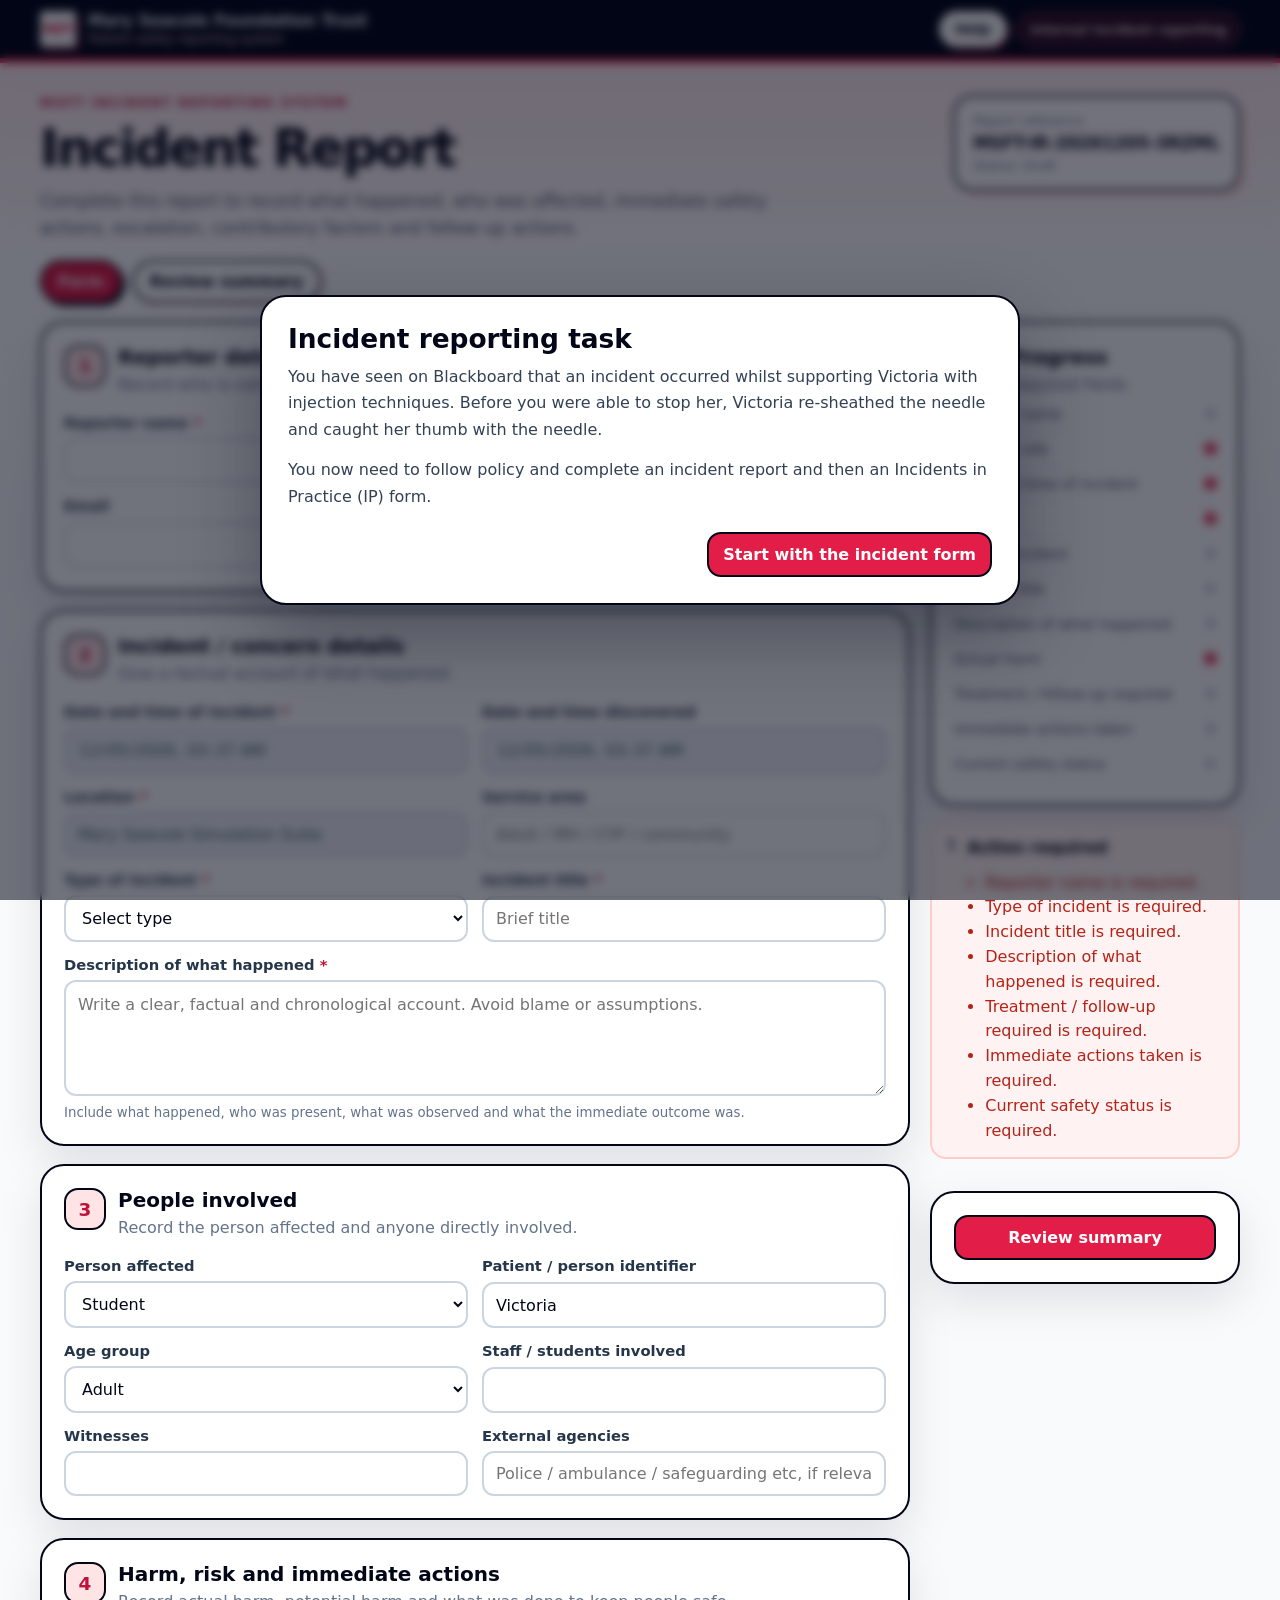
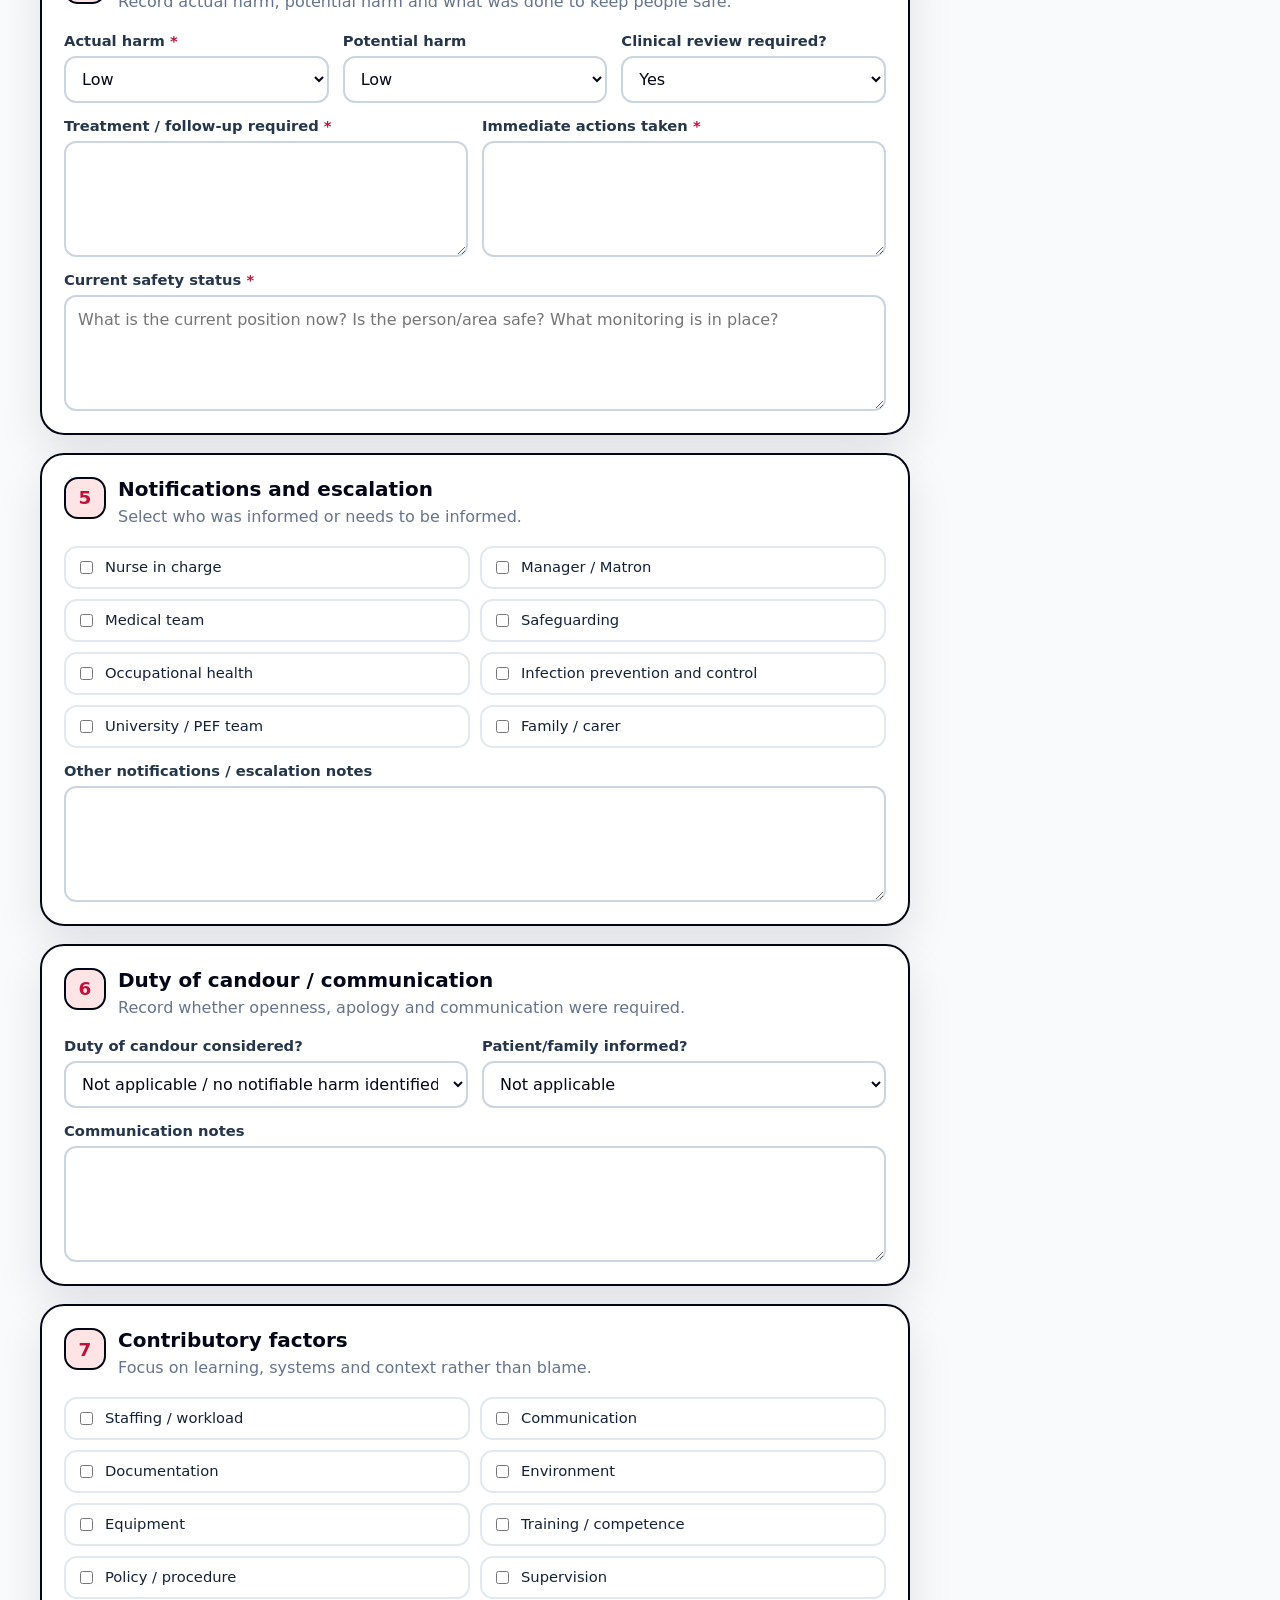
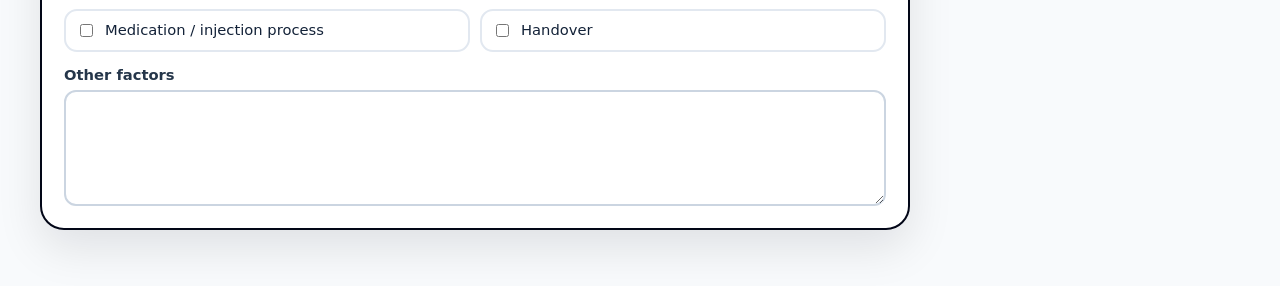
<file: index.html>
<!doctype html>
<html lang="en-GB">
<head>
  <meta charset="utf-8" />
  <meta name="viewport" content="width=device-width, initial-scale=1" />
  <title>MSFT Incident Reporting System</title>
  <style>
    :root {
      --rose: #e11d48;
      --rose-dark: #be123c;
      --rose-soft: #ffe4e6;
      --rose-faint: #fff1f2;
      --slate: #020617;
      --text: #132238;
      --muted: #64748b;
      --line: #d9e2ef;
      --card: #ffffff;
      --bg: #f8fafc;
      --danger: #b42318;
      --danger-soft: #fef3f2;
      --ok: #027a48;
      --ok-soft: #ecfdf3;
      --warning: #b54708;
      --warning-soft: #fffaeb;
      --shadow: 0 18px 45px rgba(2, 6, 23, 0.10);
    }

    * { box-sizing: border-box; }
    html { scroll-behavior: smooth; }
    body {
      margin: 0;
      min-height: 100vh;
      font-family: Inter, ui-sans-serif, system-ui, -apple-system, BlinkMacSystemFont, "Segoe UI", sans-serif;
      background: linear-gradient(180deg, var(--rose-soft) 0, #ffffff 260px, var(--bg) 520px);
      color: var(--text);
    }
    button, input, select, textarea { font: inherit; }

    .top-ribbon {
      background: var(--slate);
      color: #fff;
      border-bottom: 5px solid var(--rose);
    }
    .top-ribbon-inner {
      width: min(1200px, calc(100% - 32px));
      margin: 0 auto;
      min-height: 58px;
      display: flex;
      align-items: center;
      justify-content: space-between;
      gap: 18px;
    }
    .brand-lockup {
      display: flex;
      align-items: center;
      gap: 12px;
      min-width: 0;
    }
    .msft-logo {
      height: 36px;
      width: 36px;
      border: 2px solid #fff;
      display: grid;
      place-items: center;
      font-size: 10px;
      font-weight: 950;
      letter-spacing: -0.03em;
      color: var(--rose);
      background: #fff;
      border-radius: 4px;
      flex: 0 0 auto;
      box-shadow: 4px 4px 0 rgba(225,29,72,.35);
    }
    .brand-title {
      display: flex;
      flex-direction: column;
      line-height: 1.05;
      min-width: 0;
    }
    .brand-title strong { font-size: 1rem; white-space: nowrap; overflow: hidden; text-overflow: ellipsis; }
    .brand-title span { font-size: .78rem; color: #fecdd3; margin-top: 3px; }
    .ribbon-actions { display: flex; align-items: center; gap: 10px; }
    .ribbon-pill {
      border: 1px solid #fb7185;
      background: rgba(225,29,72,.16);
      color: #ffe4e6;
      border-radius: 999px;
      padding: 8px 12px;
      font-size: .82rem;
      font-weight: 800;
      white-space: nowrap;
    }
    .help-button {
      border: 2px solid #fff;
      background: #fff;
      color: var(--slate);
      border-radius: 999px;
      padding: 8px 14px;
      font-size: .86rem;
      font-weight: 900;
      cursor: pointer;
      box-shadow: 3px 3px 0 rgba(225,29,72,.45);
    }
    .help-button:hover { background: var(--rose-soft); }

    main {
      width: min(1200px, calc(100% - 32px));
      margin: 0 auto;
      padding: 32px 0 56px;
    }

    .hero {
      display: flex;
      justify-content: space-between;
      gap: 24px;
      align-items: flex-start;
      margin-bottom: 18px;
    }
    .eyebrow {
      text-transform: uppercase;
      letter-spacing: 0.14em;
      font-weight: 900;
      color: var(--rose-dark);
      margin: 0 0 8px;
      font-size: 0.78rem;
    }
    h1 {
      margin: 0;
      font-size: clamp(2rem, 4vw, 3.35rem);
      letter-spacing: -0.045em;
      color: var(--slate);
    }
    .hero-copy { margin: 10px 0 0; color: #475569; font-size: 1.08rem; max-width: 760px; line-height: 1.55; }
    .reference-box {
      background: rgba(255,255,255,0.86);
      border: 2px solid var(--slate);
      border-radius: 20px;
      padding: 16px 18px;
      min-width: 250px;
      box-shadow: 8px 8px 0 var(--rose-soft);
    }
    .reference-box span, .reference-box small { display: block; color: var(--muted); font-size: 0.82rem; }
    .reference-box strong { display: block; margin: 5px 0; font-size: 1.05rem; color: var(--slate); }

    .notice, .success {
      display: flex;
      gap: 12px;
      align-items: flex-start;
      background: var(--rose-faint);
      border: 2px solid #fda4af;
      color: var(--rose-dark);
      padding: 14px 16px;
      border-radius: 16px;
      margin-bottom: 18px;
    }
    .notice p, .success p { margin: 0; line-height: 1.55; }
    .notice strong { color: var(--slate); }
    .notice.error { background: var(--danger-soft); border-color: #fecdca; color: var(--danger); }
    .success { background: var(--ok-soft); border-color: #abefc6; color: var(--ok); }
    .success strong, .success span { display: block; }
    .success span { color: #25694d; margin-top: 2px; }

    .tabs { display: flex; gap: 10px; margin-bottom: 18px; flex-wrap: wrap; }
    .tabs button {
      border: 2px solid var(--slate);
      background: rgba(255,255,255,0.82);
      color: var(--slate);
      font-weight: 800;
      border-radius: 999px;
      padding: 10px 16px;
      cursor: pointer;
      box-shadow: 3px 3px 0 var(--rose-soft);
    }
    .tabs button.active { background: var(--rose); border-color: var(--slate); color: white; box-shadow: 3px 3px 0 var(--slate); }
    .tabs button:disabled { opacity: .48; cursor: not-allowed; }

    .layout { display: grid; grid-template-columns: minmax(0, 1fr) 310px; gap: 20px; align-items: start; }
    .form-stack { display: grid; gap: 18px; }
    .card {
      background: var(--card);
      border: 2px solid var(--slate);
      border-radius: 24px;
      padding: 22px;
      box-shadow: var(--shadow);
    }
    .card.rose-card { background: linear-gradient(180deg, #fff, var(--rose-faint)); }
    .section-heading {
      display: flex;
      gap: 12px;
      align-items: flex-start;
      margin-bottom: 18px;
    }
    .section-icon {
      width: 42px;
      height: 42px;
      border-radius: 14px;
      background: var(--rose-soft);
      color: var(--rose-dark);
      display: grid;
      place-items: center;
      font-size: 1.15rem;
      border: 2px solid var(--slate);
      flex: 0 0 auto;
      font-weight: 900;
    }
    h2 { margin: 0; font-size: 1.25rem; color: var(--slate); }
    .section-heading p { margin: 4px 0 0; color: var(--muted); line-height: 1.45; }

    .grid { display: grid; gap: 14px; }
    .grid.two { grid-template-columns: repeat(2, minmax(0,1fr)); }
    .grid.three { grid-template-columns: repeat(3, minmax(0,1fr)); }
    .field { display: grid; gap: 7px; }
    .label-row { display: flex; justify-content: space-between; gap: 8px; font-size: .92rem; font-weight: 850; color: #25364a; }
    .label-row em { color: var(--rose-dark); font-style: normal; }
    .field small { color: var(--muted); line-height: 1.45; }
    input, select, textarea {
      width: 100%;
      border: 2px solid #cbd5e1;
      background: #fff;
      border-radius: 12px;
      padding: 11px 12px;
      outline: none;
      color: var(--slate);
    }
    textarea { min-height: 116px; resize: vertical; line-height: 1.5; }
    input:focus, select:focus, textarea:focus { border-color: var(--rose); box-shadow: 0 0 0 4px var(--rose-soft); }
    input[readonly], input[disabled], .locked-field {
      background: #eef2f7 !important;
      color: #475569;
      cursor: not-allowed;
      border-color: #cbd5e1;
    }
    .checks { display: grid; grid-template-columns: repeat(2, minmax(0,1fr)); gap: 10px; }
    .check {
      display: flex;
      gap: 9px;
      align-items: flex-start;
      border: 2px solid #e2e8f0;
      border-radius: 13px;
      padding: 10px;
      background: #fff;
      cursor: pointer;
      font-size: .92rem;
    }
    .check input { width: auto; margin-top: 3px; accent-color: var(--rose); }

    .side { position: sticky; top: 18px; display: grid; gap: 14px; }
    .progress-list { display: grid; gap: 9px; margin-top: 8px; }
    .progress-item {
      display: flex; align-items: center; justify-content: space-between; gap: 8px;
      color: #475569; font-size: .9rem; padding-bottom: 9px; border-bottom: 1px solid #e2e8f0;
    }
    .progress-item strong { color: var(--slate); }
    .dot { width: 11px; height: 11px; border-radius: 50%; background: #cbd5e1; flex: 0 0 auto; }
    .dot.done { background: var(--rose); box-shadow: 0 0 0 4px var(--rose-soft); }
    .button-stack { display: grid; gap: 9px; }
    .btn {
      border: 2px solid var(--slate);
      background: #fff;
      border-radius: 14px;
      padding: 11px 14px;
      font-weight: 850;
      cursor: pointer;
      color: var(--slate);
      transition: transform .12s ease, box-shadow .12s ease, background .12s ease;
      text-decoration: none;
      text-align: center;
    }
    .btn:hover { transform: translateY(-1px); background: var(--rose-faint); box-shadow: 4px 4px 0 var(--rose-soft); }
    .btn.primary { background: var(--rose); color: #fff; }
    .btn.primary:hover { background: var(--rose-dark); box-shadow: 4px 4px 0 var(--slate); }
    .btn.dark { background: var(--slate); color: #fff; }
    .btn:disabled { opacity: .55; cursor: not-allowed; transform: none; box-shadow: none; }

    .missing-list { margin: 10px 0 0; padding-left: 18px; color: var(--danger); line-height: 1.55; }
    .mini-text { color: var(--muted); line-height: 1.55; font-size: .92rem; }

    .summary { display: grid; gap: 12px; }
    .summary-row { display: grid; grid-template-columns: 230px 1fr; gap: 12px; padding: 12px 0; border-bottom: 1px solid #e2e8f0; }
    .summary-row dt { font-weight: 850; color: var(--slate); }
    .summary-row dd { margin: 0; color: #334155; line-height: 1.5; white-space: pre-wrap; }
    .review-actions { display: flex; justify-content: flex-end; gap: 12px; flex-wrap: wrap; margin-top: 22px; }

    .footer-note {
      margin-top: 22px;
      color: #64748b;
      font-size: .82rem;
      text-align: center;
    }
    .hidden { display: none !important; }

    .modal-backdrop {
      position: fixed;
      inset: 0;
      z-index: 100;
      display: flex;
      align-items: center;
      justify-content: center;
      padding: 18px;
      background: rgba(2, 6, 23, .56);
      backdrop-filter: blur(5px);
    }
    .modal {
      width: min(760px, 100%);
      border: 2px solid var(--slate);
      border-radius: 26px;
      background: #fff;
      box-shadow: 0 30px 80px rgba(2, 6, 23, .32);
      padding: 26px;
    }
    .modal h2 { font-size: 1.65rem; margin-bottom: 10px; }
    .modal p { margin: 0 0 14px; line-height: 1.65; color: #334155; }
    .modal-actions { display: flex; justify-content: flex-end; gap: 10px; margin-top: 22px; flex-wrap: wrap; }
    .modal-small { width: min(650px, 100%); }

    @media (max-width: 940px) {
      .hero { flex-direction: column; }
      .reference-box { width: 100%; }
      .layout { grid-template-columns: 1fr; }
      .side { position: static; }
      .grid.two, .grid.three, .checks { grid-template-columns: 1fr; }
      .summary-row { grid-template-columns: 1fr; gap: 3px; }
      .top-ribbon-inner { align-items: flex-start; flex-direction: column; padding: 12px 0; }
      .ribbon-actions { width: 100%; justify-content: space-between; }
      .ribbon-pill { white-space: normal; }
    }

    @media print {
      body { background: #fff; }
      .top-ribbon, .tabs, .side, .notice, .footer-note, .modal-backdrop { display: none !important; }
      main { width: 100%; padding: 0; }
      .card { box-shadow: none; break-inside: avoid; }
      .layout { display: block; }
    }
  </style>
</head>
<body>
  <div class="top-ribbon">
    <div class="top-ribbon-inner">
      <div class="brand-lockup">
        <div class="msft-logo">MSFT</div>
        <div class="brand-title">
          <strong>Mary Seacole Foundation Trust</strong>
          <span>Patient safety reporting system</span>
        </div>
      </div>
      <div class="ribbon-actions">
        <button id="helpButton" class="help-button" type="button">Help</button>
        <div class="ribbon-pill">Internal incident reporting</div>
      </div>
    </div>
  </div>

  <main>
    <header class="hero">
      <div>
        <p class="eyebrow">MSFT incident reporting system</p>
        <h1>Incident Report</h1>
        <p class="hero-copy">Complete this report to record what happened, who was affected, immediate safety actions, escalation, contributory factors and follow-up actions.</p>
      </div>
      <aside class="reference-box">
        <span>Report reference</span>
        <strong id="referenceNumber">MSFT-IR-000000</strong>
        <small id="statusLabel">Status: Draft</small>
      </aside>
    </header>

    <nav class="tabs" aria-label="Form view tabs">
      <button id="formTab" class="active" type="button">Form</button>
      <button id="reviewTab" type="button">Review summary</button>
    </nav>

    <div id="submittedBanner" class="success hidden">
      <strong>✓</strong>
      <p><strong>Incident report submitted.</strong><span>The report has been recorded for review.</span></p>
    </div>

    <div id="formView" class="layout">
      <div class="form-stack">
        <section class="card">
          <div class="section-heading">
            <div class="section-icon">1</div>
            <div>
              <h2>Reporter details</h2>
              <p>Record who is completing the report.</p>
            </div>
          </div>
          <div class="grid two">
            <label class="field"><span class="label-row"><span>Reporter name <em>*</em></span></span><input id="reporterName" required /></label>
            <label class="field"><span class="label-row"><span>Reporter role <em>*</em></span></span><input id="reporterRole" class="locked-field" readonly required /></label>
            <label class="field"><span class="label-row"><span>Email</span></span><input id="reporterEmail" type="email" /></label>
            <label class="field"><span class="label-row"><span>Reported on</span></span><input id="reportedOn" type="datetime-local" /></label>
          </div>
        </section>

        <section class="card">
          <div class="section-heading">
            <div class="section-icon">2</div>
            <div>
              <h2>Incident / concern details</h2>
              <p>Give a factual account of what happened.</p>
            </div>
          </div>
          <div class="grid two">
            <label class="field"><span class="label-row"><span>Date and time of incident <em>*</em></span></span><input id="incidentDateTime" class="locked-field" type="datetime-local" readonly required /></label>
            <label class="field"><span class="label-row"><span>Date and time discovered</span></span><input id="discoveredDateTime" class="locked-field" type="datetime-local" readonly /></label>
            <label class="field"><span class="label-row"><span>Location <em>*</em></span></span><input id="location" class="locked-field" readonly required /></label>
            <label class="field"><span class="label-row"><span>Service area</span></span><input id="serviceArea" placeholder="Adult / MH / CYP / community" /></label>
            <label class="field"><span class="label-row"><span>Type of incident <em>*</em></span></span><select id="incidentType" required></select></label>
            <label class="field"><span class="label-row"><span>Incident title <em>*</em></span></span><input id="incidentTitle" placeholder="Brief title" required /></label>
          </div>
          <div style="margin-top:14px;">
            <label class="field"><span class="label-row"><span>Description of what happened <em>*</em></span></span><textarea id="description" placeholder="Write a clear, factual and chronological account. Avoid blame or assumptions." required></textarea><small>Include what happened, who was present, what was observed and what the immediate outcome was.</small></label>
          </div>
        </section>

        <section class="card">
          <div class="section-heading">
            <div class="section-icon">3</div>
            <div>
              <h2>People involved</h2>
              <p>Record the person affected and anyone directly involved.</p>
            </div>
          </div>
          <div class="grid two">
            <label class="field"><span class="label-row"><span>Person affected</span></span><select id="personAffectedType"><option>Patient</option><option>Staff member</option><option>Student</option><option>Visitor</option><option>No person directly affected</option></select></label>
            <label class="field"><span class="label-row"><span>Patient / person identifier</span></span><input id="patientInitials" placeholder="e.g. VH, Patient A" /></label>
            <label class="field"><span class="label-row"><span>Age group</span></span><select id="ageGroup"><option value="">Select if relevant</option><option>Child</option><option>Young person</option><option>Adult</option><option>Older adult</option><option>Not applicable</option></select></label>
            <label class="field"><span class="label-row"><span>Staff / students involved</span></span><input id="staffInvolved" /></label>
            <label class="field"><span class="label-row"><span>Witnesses</span></span><input id="witnesses" /></label>
            <label class="field"><span class="label-row"><span>External agencies</span></span><input id="externalAgencies" placeholder="Police / ambulance / safeguarding etc, if relevant" /></label>
          </div>
        </section>

        <section class="card">
          <div class="section-heading">
            <div class="section-icon">4</div>
            <div>
              <h2>Harm, risk and immediate actions</h2>
              <p>Record actual harm, potential harm and what was done to keep people safe.</p>
            </div>
          </div>
          <div class="grid three">
            <label class="field"><span class="label-row"><span>Actual harm <em>*</em></span></span><select id="actualHarm"></select></label>
            <label class="field"><span class="label-row"><span>Potential harm</span></span><select id="potentialHarm"></select></label>
            <label class="field"><span class="label-row"><span>Clinical review required?</span></span><select id="clinicalReviewRequired"><option>No</option><option>Yes</option><option>Not known</option><option>Not applicable</option></select></label>
          </div>
          <div class="grid two" style="margin-top:14px;">
            <label class="field"><span class="label-row"><span>Treatment / follow-up required <em>*</em></span></span><textarea id="treatmentRequired" required></textarea></label>
            <label class="field"><span class="label-row"><span>Immediate actions taken <em>*</em></span></span><textarea id="immediateActions" required></textarea></label>
          </div>
          <div style="margin-top:14px;">
            <label class="field"><span class="label-row"><span>Current safety status <em>*</em></span></span><textarea id="currentSafetyStatus" placeholder="What is the current position now? Is the person/area safe? What monitoring is in place?" required></textarea></label>
          </div>
        </section>

        <section class="card">
          <div class="section-heading">
            <div class="section-icon">5</div>
            <div>
              <h2>Notifications and escalation</h2>
              <p>Select who was informed or needs to be informed.</p>
            </div>
          </div>
          <div class="checks" id="notificationChecks"></div>
          <div style="margin-top:14px;">
            <label class="field"><span class="label-row"><span>Other notifications / escalation notes</span></span><textarea id="otherNotifications"></textarea></label>
          </div>
        </section>

        <section class="card">
          <div class="section-heading">
            <div class="section-icon">6</div>
            <div>
              <h2>Duty of candour / communication</h2>
              <p>Record whether openness, apology and communication were required.</p>
            </div>
          </div>
          <div class="grid two">
            <label class="field"><span class="label-row"><span>Duty of candour considered?</span></span><select id="dutyOfCandourConsidered"><option>Not applicable / no notifiable harm identified</option><option>Yes - likely triggered</option><option>Yes - considered but not triggered</option><option>Needs senior review</option></select></label>
            <label class="field"><span class="label-row"><span>Patient/family informed?</span></span><select id="patientFamilyInformed"><option>Not applicable</option><option>Yes</option><option>No</option><option>Pending senior review</option></select></label>
          </div>
          <div style="margin-top:14px;">
            <label class="field"><span class="label-row"><span>Communication notes</span></span><textarea id="communicationNotes"></textarea></label>
          </div>
        </section>

        <section class="card">
          <div class="section-heading">
            <div class="section-icon">7</div>
            <div>
              <h2>Contributory factors</h2>
              <p>Focus on learning, systems and context rather than blame.</p>
            </div>
          </div>
          <div class="checks" id="factorChecks"></div>
          <div style="margin-top:14px;">
            <label class="field"><span class="label-row"><span>Other factors</span></span><textarea id="otherFactors"></textarea></label>
          </div>
        </section>
      </div>

      <aside class="side">
        <section class="card">
          <div class="section-heading" style="margin-bottom:10px;">
            <div class="section-icon">✓</div>
            <div><h2>Progress</h2><p>Required fields</p></div>
          </div>
          <div id="progressList" class="progress-list"></div>
        </section>
        <section id="missingBox" class="notice error hidden">
          <strong>!</strong>
          <div><p><strong>Action required</strong></p><ul id="missingList" class="missing-list"></ul></div>
        </section>
        <section class="card">
          <div class="button-stack">
            <button id="reviewButton" class="btn primary" type="button">Review summary</button>
          </div>
        </section>
      </aside>
    </div>

    <div id="reviewView" class="hidden">
      <section class="card">
        <div class="section-heading">
          <div class="section-icon">R</div>
          <div>
            <h2>Review summary</h2>
            <p>Check the report before submitting.</p>
          </div>
        </div>
        <dl id="summaryList" class="summary"></dl>
        <div class="review-actions">
          <button id="backToForm" class="btn" type="button">Back to form</button>
          <button id="submitButton" class="btn dark" type="button">Submit report</button>
        </div>
      </section>
    </div>

  <div id="introModal" class="modal-backdrop">
    <section class="modal" role="dialog" aria-modal="true" aria-labelledby="introTitle">
      <h2 id="introTitle">Incident reporting task</h2>
      <p>You have seen on Blackboard that an incident occurred whilst supporting Victoria with injection techniques. Before you were able to stop her, Victoria re-sheathed the needle and caught her thumb with the needle.</p>
      <p>You now need to follow policy and complete an incident report and then an Incidents in Practice (IP) form.</p>
      <div class="modal-actions">
        <button id="startButton" class="btn primary" type="button">Start with the incident form</button>
      </div>
    </section>
  </div>

  <div id="helpModal" class="modal-backdrop hidden">
    <section class="modal modal-small" role="dialog" aria-modal="true" aria-labelledby="helpTitle">
      <h2 id="helpTitle">What to do</h2>
      <p>Complete the incident form using a clear, factual account of what happened. The role, incident time, discovered time and location have already been set for this activity.</p>
      <p>When the form is complete, click <strong>Review summary</strong>. Check the summary carefully, then click <strong>Submit report</strong>.</p>
      <p>After submitting the incident report, use the button shown to continue to the Incidents in Practice (IP) form.</p>
      <div class="modal-actions">
        <button id="closeHelp" class="btn primary" type="button">Close help</button>
      </div>
    </section>
  </div>

  <div id="validationModal" class="modal-backdrop hidden">
    <section class="modal modal-small" role="dialog" aria-modal="true" aria-labelledby="validationTitle">
      <h2 id="validationTitle">More detail required</h2>
      <p>Incident reports need enough clear, factual detail for the reviewer to understand what happened, what action was taken, and whether the area is now safe.</p>
      <ul id="validationList" class="missing-list"></ul>
      <div class="modal-actions">
        <button id="closeValidation" class="btn primary" type="button">Return to form</button>
      </div>
    </section>
  </div>

  <div id="submittedModal" class="modal-backdrop hidden">
    <section class="modal modal-small" role="dialog" aria-modal="true" aria-labelledby="submittedTitle">
      <h2 id="submittedTitle">Report submitted</h2>
      <p>Your incident report has been submitted.</p>
      <p>As this incident included a student, you now also need to complete an Incidents in Practice (IP) form for the PEF team.</p>
      <p>Click the button below to go to this.</p>
      <div class="modal-actions">
        <a id="goToIpForm" class="btn primary" href="./ip-form.html">Go to IP form</a>
      </div>
    </section>
  </div>

  <script>
    const STORAGE_KEY = 'msft-incident-report-victoria-final-v1';
    const openedAt = new Date();
    const incidentAt = new Date(openedAt.getTime() - 35 * 60000);
    const incidentTypes = ['Medication','Sharps / needlestick injury','Fall','Violence / aggression','Safeguarding concern','Self-harm / ligature / suicide risk','Absconding / missing patient','Documentation / records','Pressure damage / skin integrity','Infection prevention and control','Staffing / capacity','Equipment / estates','Information governance','Professional conduct / student concern','Other'];
    const harmLevels = ['No harm','Low','Moderate','Severe','Death'];
    const potentialHarmLevels = ['None','Low','Moderate','Severe','Death'];
    const notifications = [
      ['informedNurseInCharge','Nurse in charge'], ['informedManager','Manager / Matron'], ['informedDoctor','Medical team'], ['informedSafeguarding','Safeguarding'], ['informedOccupationalHealth','Occupational health'], ['informedInfectionPrevention','Infection prevention and control'], ['informedUniversityPEF','University / PEF team'], ['informedFamilyCarer','Family / carer']
    ];
    const factors = [
      ['factorsStaffing','Staffing / workload'], ['factorsCommunication','Communication'], ['factorsDocumentation','Documentation'], ['factorsEnvironment','Environment'], ['factorsEquipment','Equipment'], ['factorsTraining','Training / competence'], ['factorsPolicy','Policy / procedure'], ['factorsSupervision','Supervision'], ['factorsMedication','Medication / injection process'], ['factorsHandover','Handover']
    ];

    function pad(n){ return String(n).padStart(2, '0'); }
    function localDateTimeValue(d){
      return d.getFullYear() + '-' + pad(d.getMonth()+1) + '-' + pad(d.getDate()) + 'T' + pad(d.getHours()) + ':' + pad(d.getMinutes());
    }

    const fixedValues = {
      reporterRole: 'Practice Supervisor',
      incidentDateTime: localDateTimeValue(incidentAt),
      discoveredDateTime: localDateTimeValue(incidentAt),
      location: 'Mary Seacole Simulation Suite'
    };

    const defaults = {
      reporterName:'', reporterRole:fixedValues.reporterRole, reporterEmail:'', reportedOn:localDateTimeValue(openedAt),
      incidentDateTime:fixedValues.incidentDateTime, discoveredDateTime:fixedValues.discoveredDateTime, location:fixedValues.location, serviceArea:'', incidentType:'', incidentTitle:'', description:'',
      personAffectedType:'Student', patientInitials:'Victoria', ageGroup:'Adult', staffInvolved:'', witnesses:'', externalAgencies:'',
      actualHarm:'Low', potentialHarm:'Low', clinicalReviewRequired:'Yes', treatmentRequired:'', immediateActions:'', currentSafetyStatus:'',
      informedNurseInCharge:false, informedManager:false, informedDoctor:false, informedSafeguarding:false, informedOccupationalHealth:false, informedInfectionPrevention:false, informedUniversityPEF:false, informedFamilyCarer:false, otherNotifications:'',
      dutyOfCandourConsidered:'Not applicable / no notifiable harm identified', patientFamilyInformed:'Not applicable', communicationNotes:'',
      factorsStaffing:false, factorsCommunication:false, factorsDocumentation:false, factorsEnvironment:false, factorsEquipment:false, factorsTraining:false, factorsPolicy:false, factorsSupervision:false, factorsMedication:false, factorsHandover:false, otherFactors:'',
      status:'Draft'
    };

    const required = [
      ['reporterName','Reporter name'], ['reporterRole','Reporter role'], ['incidentDateTime','Date and time of incident'], ['location','Location'], ['incidentType','Type of incident'], ['incidentTitle','Incident title'], ['description','Description of what happened'], ['actualHarm','Actual harm'], ['treatmentRequired','Treatment / follow-up required'], ['immediateActions','Immediate actions taken'], ['currentSafetyStatus','Current safety status']
    ];

    const narrativeRules = {
      description: { label: 'Description of what happened', min: 20, message: 'Add more factual detail to the description of what happened. Incident reports need enough detail for the reviewer to understand the sequence of events and what was observed.' },
      treatmentRequired: { label: 'Treatment / follow-up required', min: 20, message: 'Add more detail about the treatment or follow-up required so it is clear how the person was assessed and what needs to happen next.' },
      immediateActions: { label: 'Immediate actions taken', min: 20, message: 'Add more detail about the immediate actions taken to make the person and area safe and who was informed at the time.' },
      currentSafetyStatus: { label: 'Current safety status', min: 5, message: 'Clarify the current safety status so the reviewer can understand whether the person and area are now safe.' }
    };

    let form = loadForm();
    form = { ...form, ...fixedValues };
    let reference = localStorage.getItem(STORAGE_KEY + '-ref') || makeReference();
    let currentView = 'form';

    function makeReference(){
      const d = localDateTimeValue(openedAt).slice(0,10).replaceAll('-','');
      return 'MSFT-IR-' + d + '-' + Math.random().toString(36).slice(2,7).toUpperCase();
    }
    function loadForm(){
      try { return { ...defaults, ...JSON.parse(localStorage.getItem(STORAGE_KEY) || '{}') }; } catch { return { ...defaults }; }
    }
    function saveSilent(){ localStorage.setItem(STORAGE_KEY, JSON.stringify(form)); localStorage.setItem(STORAGE_KEY + '-ref', reference); }
    function $(id){ return document.getElementById(id); }
    function esc(v){ return String(v ?? '').replaceAll('&','&amp;').replaceAll('<','&lt;').replaceAll('>','&gt;').replaceAll('"','&quot;').replaceAll("'",'&#039;'); }
    function wordCount(text){ return String(text || '').trim().split(/\s+/).filter(Boolean).length; }

    function fillOptions(id, items, placeholder){
      const el = $(id);
      el.innerHTML = (placeholder ? '<option value="">' + esc(placeholder) + '</option>' : '') + items.map(x => '<option>' + esc(x) + '</option>').join('');
    }
    function createChecks(containerId, items){
      $(containerId).innerHTML = items.map(([id,label]) => '<label class="check"><input id="' + id + '" type="checkbox" /><span>' + esc(label) + '</span></label>').join('');
    }
    function bindInputs(){
      Object.keys(defaults).forEach(key => {
        const el = $(key);
        if (!el) return;
        if (Object.prototype.hasOwnProperty.call(fixedValues, key)) {
          form[key] = fixedValues[key];
          el.value = fixedValues[key];
          el.setAttribute('readonly','readonly');
          el.classList.add('locked-field');
          return;
        }
        if (el.type === 'checkbox') {
          el.checked = !!form[key];
          el.addEventListener('change', () => { form[key] = el.checked; saveSilent(); renderStatus(); });
        } else {
          el.value = form[key] ?? '';
          el.addEventListener('input', () => { form[key] = el.value; saveSilent(); renderStatus(); });
          el.addEventListener('change', () => { form[key] = el.value; saveSilent(); renderStatus(); });
        }
      });
    }
    function missingRequiredFields(){ return required.filter(([key]) => !String(form[key] || '').trim()).map(([,label]) => label); }
    function detailIssues(){
      return Object.entries(narrativeRules)
        .filter(([key, rule]) => String(form[key] || '').trim() && wordCount(form[key]) < rule.min)
        .map(([,rule]) => rule.message);
    }
    function validationMessages(){
      const messages = [];
      const missing = missingRequiredFields();
      if (missing.length) messages.push(...missing.map(label => label + ' is required.'));
      messages.push(...detailIssues());
      return messages;
    }
    function fieldIsComplete(key){
      if (!String(form[key] || '').trim()) return false;
      const rule = narrativeRules[key];
      if (rule) return wordCount(form[key]) >= rule.min;
      return true;
    }
    function selectedLabels(items){ return items.filter(([key]) => form[key]).map(([,label]) => label).join(', '); }
    function renderStatus(){
      $('referenceNumber').textContent = reference;
      $('statusLabel').textContent = 'Status: ' + (form.status || 'Draft');
      const messages = validationMessages();
      $('progressList').innerHTML = required.map(([key,label]) => '<div class="progress-item"><span>' + esc(label) + '</span><span class="dot ' + (fieldIsComplete(key) ? 'done' : '') + '"></span></div>').join('');
      $('missingBox').classList.toggle('hidden', messages.length === 0);
      $('missingList').innerHTML = messages.map(message => '<li>' + esc(message) + '</li>').join('');
      $('submittedBanner').classList.toggle('hidden', form.status !== 'Submitted');
      renderSummary();
    }
    function summaryRows(){
      return [
        ['Reference', reference], ['Status', form.status],
        ['Reporter', [form.reporterName, form.reporterRole].filter(Boolean).join(' - ')], ['Incident date/time', form.incidentDateTime], ['Date/time discovered', form.discoveredDateTime], ['Location', form.location], ['Service area', form.serviceArea], ['Type', form.incidentType], ['Title', form.incidentTitle], ['Description', form.description],
        ['Person affected', form.personAffectedType], ['Identifier', form.patientInitials], ['Staff/students involved', form.staffInvolved], ['Witnesses', form.witnesses],
        ['Actual harm', form.actualHarm], ['Potential harm', form.potentialHarm], ['Clinical review required', form.clinicalReviewRequired], ['Treatment / follow-up required', form.treatmentRequired], ['Immediate actions', form.immediateActions], ['Current safety status', form.currentSafetyStatus],
        ['Notifications', [selectedLabels(notifications), form.otherNotifications].filter(Boolean).join(', ')], ['Duty of candour', form.dutyOfCandourConsidered], ['Patient/family informed', form.patientFamilyInformed], ['Communication notes', form.communicationNotes],
        ['Contributory factors', [selectedLabels(factors), form.otherFactors].filter(Boolean).join(', ')]
      ];
    }
    function renderSummary(){
      $('summaryList').innerHTML = summaryRows().map(([label,value]) => '<div class="summary-row"><dt>' + esc(label) + '</dt><dd>' + esc(value || 'Not recorded') + '</dd></div>').join('');
    }
    function setView(view){
      currentView = view;
      $('formView').classList.toggle('hidden', view !== 'form');
      $('reviewView').classList.toggle('hidden', view !== 'review');
      $('formTab').classList.toggle('active', view === 'form');
      $('reviewTab').classList.toggle('active', view === 'review');
      renderStatus();
      window.scrollTo({ top: 0, behavior: 'smooth' });
    }
    function showValidationModal(messages){
      $('validationList').innerHTML = messages.map(message => '<li>' + esc(message) + '</li>').join('');
      $('validationModal').classList.remove('hidden');
    }
    function closeValidationModal(){
      $('validationModal').classList.add('hidden');
    }
    function showSubmittedModal(){
      $('submittedModal').classList.remove('hidden');
    }
    function closeSubmittedModal(){
      $('submittedModal').classList.add('hidden');
    }
    function tryReview(){
      const messages = validationMessages();
      renderStatus();
      if (messages.length) {
        setView('form');
        showValidationModal(messages);
        return;
      }
      setView('review');
    }
    function submitForm(){
      const messages = validationMessages();
      if (messages.length) {
        renderStatus();
        setView('form');
        showValidationModal(messages);
        return;
      }
      form.status = 'Submitted';
      saveSilent();
      renderStatus();
      showSubmittedModal();
    }
    function init(){
      fillOptions('incidentType', incidentTypes, 'Select type');
      fillOptions('actualHarm', harmLevels);
      fillOptions('potentialHarm', potentialHarmLevels);
      createChecks('notificationChecks', notifications);
      createChecks('factorChecks', factors);
      bindInputs(); renderStatus();
      $('formTab').addEventListener('click', () => setView('form'));
      $('reviewTab').addEventListener('click', tryReview);
      $('reviewButton').addEventListener('click', tryReview);
      $('backToForm').addEventListener('click', () => setView('form'));
      $('submitButton').addEventListener('click', submitForm);
      $('startButton').addEventListener('click', () => $('introModal').classList.add('hidden'));
      $('helpButton').addEventListener('click', () => $('helpModal').classList.remove('hidden'));
      $('closeHelp').addEventListener('click', () => $('helpModal').classList.add('hidden'));
      $('helpModal').addEventListener('click', (event) => { if (event.target.id === 'helpModal') $('helpModal').classList.add('hidden'); });
      $('closeValidation').addEventListener('click', closeValidationModal);
      $('validationModal').addEventListener('click', (event) => { if (event.target.id === 'validationModal') closeValidationModal(); });
      saveSilent();
    }
    init();
  </script>

<!-- VERIFIED_BUILD: NO_BROWSER_ALERTS_IN_APP_VALIDATION_ONLY_20260608 -->
<!-- VISUAL_BUILD: VICTORIA_INCIDENT_REPORT_IP_NEXT_BUTTON_NO_BROWSER_ALERTS_20260608 -->
</body>
</html>
</file>
